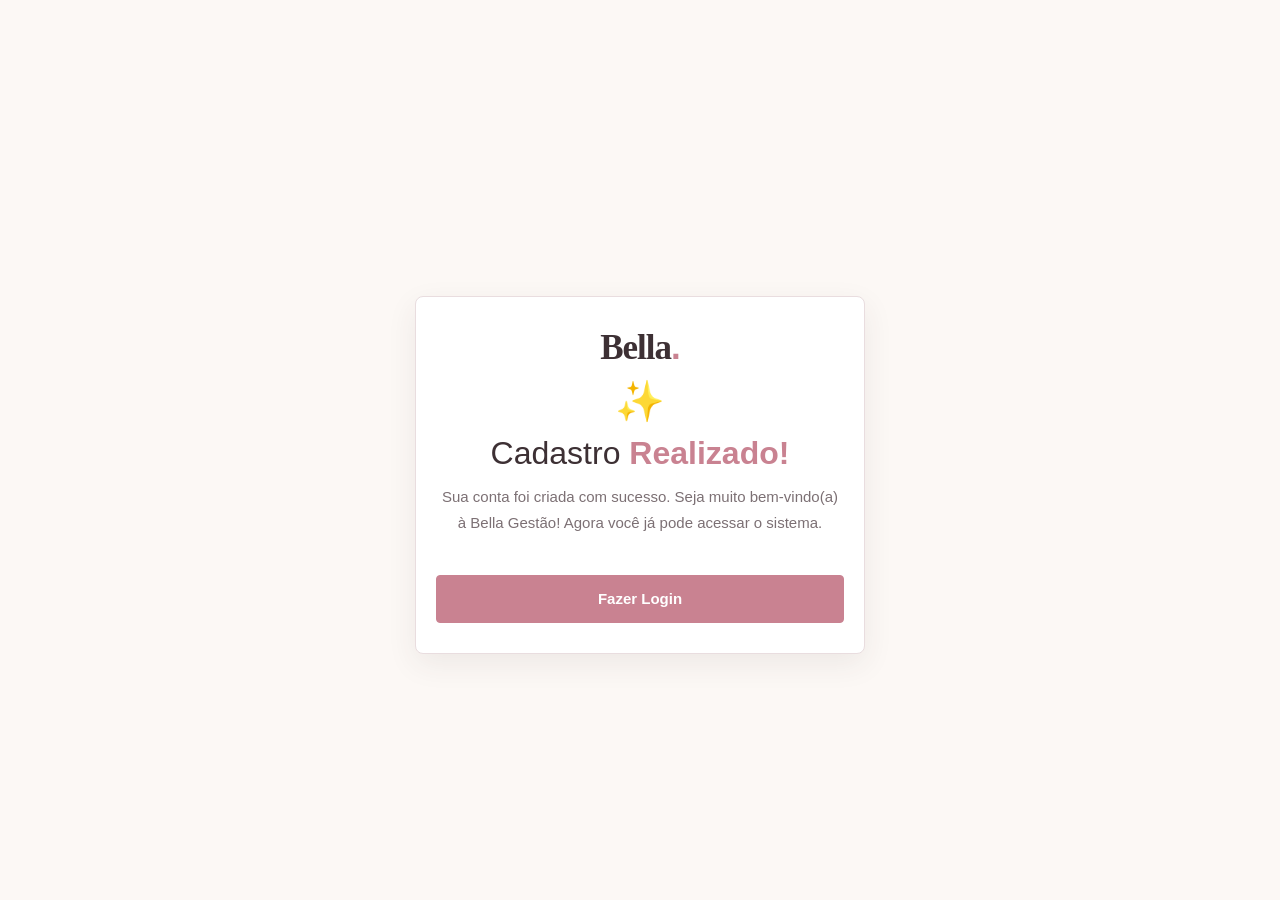
<file: TCC-maria-branch/TCC-ESTETICA (0206)/sucesso.html>
<!DOCTYPE html>
<html lang="pt-BR">
<head>
    <meta charset="UTF-8">
    <meta name="viewport" content="width=device-width, initial-scale=1.0">

    <link rel="stylesheet" href="css/style.css">
    <link rel="stylesheet" href="css/autenticacao.css">
    
    <title>Sucesso - Bella Gestão</title>
</head>

<body class="auth-page">

    <main class="auth-container">
        <section class="auth-card" style="text-align: center; padding: 3rem 2rem;">

            <a href="index.html" class="auth-brand" style="justify-content: center; margin-bottom: 1rem;">
                Bella<span>.</span>
            </a>

            <!-- Ícone de sucesso simples usando emoji (você pode trocar por uma imagem/svg) -->
            <div style="font-size: 4rem; margin: 10px 0;">✨</div>

            <h1 class="heading">
                Cadastro <span>Realizado!</span>
            </h1>

            <p class="section-description" style="margin-bottom: 2rem;">
                Sua conta foi criada com sucesso. Seja muito bem-vindo(a) à Bella Gestão! Agora você já pode acessar o sistema.
            </p>

            <a href="login.html" class="auth-submit" style="text-decoration: none; display: inline-block; text-align: center; width: 100%; box-sizing: border-box;">
                Fazer Login
            </a>

        </section>
    </main>

</body>
</html>
</file>
<file: TCC-maria-branch/TCC-ESTETICA (0206)/css/style.css>
/* ==================================================
RESET GERAL
================================================== */

* {
  margin: 0;
  padding: 0;
  box-sizing: border-box;
  font-family: "Arial", sans-serif;
}

html {
  font-size: 62.5%;
  scroll-behavior: smooth;
  scroll-padding-top: 9rem;
}

body {
  background: #fff;
  color: #3d3034;
}

a {
  text-decoration: none;
}

img {
  max-width: 100%;
  display: block;
}

ul {
  list-style: none;
}

section {
  padding: 7rem 9%;
}


/* ==================================================
CORES
================================================== */

:root {
  --pink: #c98291; /* Cor principal do site, usada em botões, ícones e destaques. */
  --dark-pink: #a95f70; /* Cor secundária, usada em efeitos de hover e destaques. */

  --rose: #e7b8c0; /* Cor de destaque suave, usada em elementos decorativos e detalhes. */
  --light-pink: #f9edef; /* Cor de fundo suave, usada em seções e áreas de destaque. */

  --nude: #f5eee9; /* Cor neutra, usada em fundos e áreas de conteúdo. */
  --cream: #fcf8f5; /* Cor de fundo clara, usada em seções e áreas de destaque. */

  --gold: #b18a52; /* Cor de destaque elegante, usada em títulos e elementos decorativos. */

  --dark: #3d3034; /* Cor de texto principal, usada em títulos e parágrafos. */
  --gray: #7c7074; /* Cor de texto secundário, usada em descrições e detalhes. */

  --white: #fff; /* Cor de fundo clara, usada em seções e áreas de destaque. */
  --border: #e9dddf; /* Cor de borda suave, usada em separadores e contornos. */
} 


/* ==================================================
BOTÃO
================================================== */

.btn {
  display: inline-flex;
  align-items: center;
  justify-content: center;
  gap: 1rem;

  margin-top: 2rem;

  padding: 1.4rem 3rem;

  background: var(--pink);
  color: #fff;

  border-radius: .4rem;

  font-size: 1.5rem;
  font-weight: 600;

  border: 1px solid var(--pink);

  cursor: pointer;

  transition: .3s;
}

.btn:hover {
  background: var(--dark-pink);
  border-color: var(--dark-pink);

  transform: translateY(-2px);

  box-shadow: 0 .8rem 2rem rgba(169, 95, 112, .2);
}

.btn-outline {
  background: transparent;
  color: var(--pink);
}

.btn-outline:hover {
  color: #fff;
}


/* ==================================================
TÍTULOS
================================================== */

.heading {
  text-align: center;

  font-size: 4rem;
  font-weight: 400;

  color: var(--dark);

  margin-bottom: 1.5rem;
}

.heading span {
  color: var(--pink);
  font-weight: 600;
}

.section-description {
  max-width: 65rem;

  margin: 0 auto 4rem;

  text-align: center;

  color: var(--gray);

  font-size: 1.6rem;

  line-height: 1.8;
}

.section-label {
  display: inline-block;

  margin-bottom: 1.5rem;

  color: var(--gold);

  font-size: 1.3rem;

  font-weight: 700;

  letter-spacing: .2rem;
}


/* ==================================================
HEADER
================================================== */

.header {
  position: fixed;

  top: 0;
  left: 0;
  right: 0;

  z-index: 1000;

  height: 9rem;

  padding: 0 9%;

  display: flex;
  align-items: center;
  justify-content: space-between;

  background: rgba(255,255,255,.97);

  box-shadow: 0 .3rem 1.5rem rgba(70,40,50,.07);
}

.logo {
  color: var(--dark);

  font-family: Georgia, serif;

  font-size: 3.2rem;

  font-weight: 700;

  letter-spacing: -.1rem;
}

/* Define a cor do ponto da logo. */

.logo span {
  color: var(--pink);
}

/* Controla o tamanho da imagem da logo dentro do cabeçalho. */

.logo-img {
  height: 6rem;
  width: auto;
  object-fit: contain;
}

.navbar {
  display: flex;

  gap: 2.5rem;
}

.navbar a {
  position: relative;

  display: flex;
  align-items: center;
  gap: .6rem;

  color: var(--dark);

  font-size: 1.5rem;

  transition: .3s;
}

.navbar a img {
  width: 1.8rem;
  height: 1.8rem;
  object-fit: contain;
}

.navbar a::after {
  content: "";

  position: absolute;

  left: 0;
  bottom: -.7rem;

  width: 0;
  height: .2rem;

  background: var(--pink);

  transition: .3s;
}

.navbar a:hover {
  color: var(--pink);
}

.navbar a:hover::after {
  width: 100%;
}

.header-icons {
  display: flex;
  gap: 1.8rem;
}

.header-icons a {
  width: 3.8rem;
  height: 3.8rem;

  display: flex;
  align-items: center;
  justify-content: center;

  border-radius: 50%;

  background: var(--light-pink);

  color: var(--pink);

  font-size: 1.5rem;

  transition: .3s;
}

.header-icons a:hover {
  background: var(--pink);
  color: #fff;
  transform: translateY(-.2rem);
}

#menu-toggle {
  display: none;
}

.menu-icon {
  display: none;

  font-size: 2.5rem;

  cursor: pointer;

  color: var(--dark);
}


/* ==================================================
HOME
Boas-vindas e slider de destaques.
================================================== */

.home {
  min-height: 100vh;

  padding-top: 9rem;

  display: flex;
  flex-wrap: wrap;
  align-items: center;
  justify-content: space-between;

  gap: 4rem;

  background:
      linear-gradient(
          90deg,
          rgba(255,250,248,.98) 0%,
          rgba(255,250,248,.92) 55%,
          rgba(255,250,248,.55) 100%
      ),
      url("https://images.unsplash.com/photo-1516975080664-ed2fc6a32937?auto=format&fit=crop&w=2200&q=90");

  background-size: cover;
  background-position: center;
}

.home-content {
  flex: 1 1 50rem;
  max-width: 62rem;
}

.small-title {
  display: inline-block;

  margin-bottom: 2rem;

  color: var(--gold);

  font-size: 1.3rem;

  font-weight: 700;

  letter-spacing: .25rem;
}

.home-content h1 {
  font-family: Georgia, serif;

  font-size: 5.5rem;

  font-weight: 400;

  line-height: 1.15;

  color: var(--dark);
}

.home-content h1 span {
  display: block;

  color: var(--pink);

  font-style: italic;
}

.home-content p {
  max-width: 52rem;

  margin-top: 2rem;

  color: var(--gray);

  font-size: 1.6rem;

  line-height: 1.9;
}

.home-buttons {
  display: flex;
  flex-wrap: wrap;

  gap: 1.2rem;
}

/* ==================================================
ABOUT
================================================== */

.about {
  background: #fff;
}

.about-row {
  display: flex;

  align-items: center;

  gap: 7rem;

  margin-top: 4rem;
}

.about-image {
  position: relative;

  flex: 1 1 45rem;
}

.about-image img {
  width: 100%;

  height: 50rem;

  object-fit: cover;

  border-radius: 1rem;
}

.experience {
  position: absolute;

  right: -3rem;
  bottom: 3rem;

  width: 15rem;
  height: 15rem;

  display: flex;
  flex-direction: column;
  align-items: center;
  justify-content: center;

  background: var(--pink);

  color: #fff;

  border-radius: 50%;

  text-align: center;

  border: .7rem solid #fff;
}

.experience strong {
  font-family: Georgia, serif;

  font-size: 4rem;
}

.experience span {
  font-size: 1.2rem;

  line-height: 1.5;
}

.about-content {
  flex: 1 1 50rem;
}

.about-content h3 {
  max-width: 50rem;

  font-family: Georgia, serif;

  font-size: 4rem;

  font-weight: 400;

  line-height: 1.2;

  color: var(--dark);

  margin-bottom: 2rem;
}

.about-content p {
  color: var(--gray);

  font-size: 1.6rem;

  line-height: 1.9;

  margin-bottom: 1.5rem;
}

.about-list {
  display: grid;

  grid-template-columns: 1fr 1fr;

  gap: 1.2rem;

  margin-top: 2rem;
}

.about-list div {
  color: var(--dark);

  font-size: 1.4rem;
}

.about-list i {
  color: var(--pink);

  margin-right: .7rem;
}


/* ==================================================
BENEFÍCIOS
================================================== */

.icons-container {
  padding: 4rem 9%;

  display: grid;

  grid-template-columns: repeat(4, 1fr);

  gap: 1.5rem;

  background: var(--cream);

  border-top: 1px solid var(--border);
  border-bottom: 1px solid var(--border);
}

.icons {
  display: flex;

  align-items: center;

  gap: 1.5rem;

  padding: 2rem;
}

.icons > i {
  color: var(--pink);

  font-size: 2.8rem;
}

.info h3 {
  color: var(--dark);

  font-size: 1.5rem;

  margin-bottom: .5rem;
}

.info span {
  color: var(--gray);

  font-size: 1.2rem;
}


/* ==================================================
SERVICES
Serviços divididos em dois grupos: Procedimentos
(feitos no espaço) e Produtos (para levar pra casa).
================================================== */

.services {
  background: #fff;
}

/* Cada grupo (Procedimentos / Produtos). */

.service-group {
  margin-top: 4rem;
}

.service-group:first-of-type {
  margin-top: 0;
}

/* Cabeçalho de cada grupo, com título e uma linha
decorativa ao lado para separar visualmente. */

.service-group-title {
  display: flex;

  align-items: baseline;

  gap: 1.5rem;

  margin-bottom: 2.5rem;
}

.service-group-title h3 {
  color: var(--dark);

  font-family: Georgia, serif;

  font-size: 2.6rem;

  font-weight: 400;

  white-space: nowrap;
}

.service-group-title span {
  color: var(--gray);

  font-size: 1.4rem;
}

/* Linha decorativa que preenche o espaço restante
ao lado do título do grupo. */

.service-group-title::after {
  content: "";

  flex: 1;

  height: 1px;

  background: var(--border);
}

.service-grid {
  display: grid;

  grid-template-columns: repeat(4, 1fr);

  gap: 2.5rem;
}

.service-card {
  background: #fff;

  border: 1px solid var(--border);

  transition: .4s;

  overflow: hidden;
}

.service-card:hover {
  transform: translateY(-.7rem);

  box-shadow: 0 1.5rem 4rem rgba(80,40,50,.12);
}

.service-image {
  position: relative;

  height: 20rem;

  overflow: hidden;
}

.service-image img {
  width: 100%;
  height: 100%;

  object-fit: cover;

  transition: .5s;
}

.service-card:hover .service-image img {
  transform: scale(1.06);
}

.service-info {
  position: relative;

  padding: 3rem 2rem 2.5rem;
}

.service-icon {
  position: absolute;

  top: -2.8rem;
  right: 2rem;

  width: 5.5rem;
  height: 5.5rem;

  display: flex;
  align-items: center;
  justify-content: center;

  background: var(--pink);

  color: #fff;

  border-radius: 50%;

  font-size: 2rem;

  border: .5rem solid #fff;
}

.service-info h3 {
  color: var(--dark);

  font-family: Georgia, serif;

  font-size: 1.9rem;

  font-weight: 400;

  margin-bottom: 1rem;
}

.service-info p {
  color: var(--gray);

  font-size: 1.35rem;

  line-height: 1.7;

  min-height: 6.5rem;
}

.service-info a {
  display: inline-flex;

  align-items: center;

  gap: 1rem;

  margin-top: 1.5rem;

  color: var(--pink);

  font-size: 1.4rem;

  font-weight: 600;
}

.service-info a i {
  transition: .3s;
}

.service-info a:hover i {
  transform: translateX(.5rem);
}


/* ==================================================
CONTACT
Informações de contato, em cartões numa grade.
================================================== */

.contact {
  background: var(--cream);
}

.contact-info {
  display: grid;

  grid-template-columns: repeat(3, 1fr);

  gap: 2rem;

  max-width: 90rem;

  margin: 0 auto;
}

.contact-info > div {
  display: flex;

  align-items: center;

  gap: 1.5rem;

  padding: 2.5rem 2rem;

  background: #fff;

  border: 1px solid var(--border);
}

.contact-info > div > i {
  width: 4.5rem;
  height: 4.5rem;

  display: flex;
  align-items: center;
  justify-content: center;

  flex-shrink: 0;

  background: var(--light-pink);

  color: var(--pink);

  border-radius: 50%;

  font-size: 1.6rem;
}

.contact-info span {
  display: block;

  color: #999;

  font-size: 1.2rem;

  margin-bottom: .4rem;
}

.contact-info strong {
  color: var(--dark);

  font-size: 1.4rem;

  font-weight: 500;
}


/* ==================================================
RESPONSIVO
================================================== */

@media (max-width: 1100px) {

  html {
    font-size: 58%;
  }

  .header {
    padding: 0 5%;
  }

  section {
    padding-left: 5%;
    padding-right: 5%;
  }

  .icons-container {
    padding-left: 5%;
    padding-right: 5%;
  }

  footer {
    padding-left: 5%;
    padding-right: 5%;
  }

  .service-grid {
    grid-template-columns: repeat(2, 1fr);
  }

  .rodape {
    grid-template-columns: 1fr 1fr;
  }
}

@media (max-width: 850px) {

  .menu-icon {
    display: block;

    order: 3;
  }

  .header-icons {
    margin-left: auto;
    margin-right: 2rem;
  }

  .navbar {
    position: absolute;

    top: 100%;
    left: 0;
    right: 0;

    display: none;

    flex-direction: column;

    gap: 0;

    background: #fff;

    border-top: 1px solid var(--border);

    box-shadow: 0 1rem 2rem rgba(0,0,0,.05);
  }

  .navbar a {
    padding: 1.7rem 5%;

    border-bottom: 1px solid var(--border);

    font-size: 1.6rem;
  }

  .navbar a::after {
    display: none;
  }

  #menu-toggle:checked ~ .navbar {
    display: flex;
  }

  .home-content h1 {
    font-size: 4.4rem;
  }

  .about-row {
    flex-direction: column;
  }

  .about-image,
  .about-content {
    width: 100%;
  }

  .icons-container {
    grid-template-columns: repeat(2, 1fr);
  }

  .service-group-title {
    flex-wrap: wrap;
  }

  .contact-info {
    grid-template-columns: repeat(2, 1fr);
  }
}

@media (max-width: 600px) {

  html {
    font-size: 55%;
  }

  .header {
    height: 7rem;

    padding: 0 2rem;
  }

  .logo-img {
    height: 4.5rem;
  }

  .header-icons {
    gap: .8rem;
  }

  .header-icons a {
    width: 3.5rem;
    height: 3.5rem;
  }

  section {
    padding: 5rem 2rem;
  }

  .home {
    padding-top: 9rem;
  }

  .home-content h1 {
    font-size: 3.8rem;
  }

  .home-content p {
    font-size: 1.5rem;
  }

  .home-buttons {
    flex-direction: column;

    align-items: flex-start;
  }

  .heading {
    font-size: 3.2rem;
  }

  .about-image img {
    height: 38rem;
  }

  .experience {
    width: 12rem;
    height: 12rem;

    right: 1rem;
  }

  .about-content h3 {
    font-size: 3.2rem;
  }

  .about-list {
    grid-template-columns: 1fr;
  }

  .icons-container {
    grid-template-columns: 1fr;

    padding: 3rem 2rem;
  }

  .service-grid {
    grid-template-columns: 1fr;
  }

  .service-group-title::after {
    display: none;
  }

  .contact-info {
    grid-template-columns: 1fr;
  }
}


/* ==================================================
FOOTER
Rodapé com informações, links e redes sociais.
================================================== */

.footer {
  padding: 6rem 9% 2rem;

  background: #302629;

  color: #fff;
}

/* Organiza as colunas do rodapé. */

.footer-grid {
  display: grid;

  grid-template-columns:
      2fr 1fr 1.3fr 1.5fr;

  gap: 5rem;

  padding-bottom: 4rem;
}

/* Define a cor branca da logo no rodapé. */

.footer .logo {
  color: #fff;
}

/* Texto da área principal do rodapé. */

.footer-box.brand p {
  max-width: 35rem;

  margin-top: 2rem;

  color: #bdb1b4;

  font-size: 1.4rem;

  line-height: 1.9;
}

/* Títulos das colunas do rodapé. */

.footer-box h3 {
  margin-bottom: 2rem;

  color: #fff;

  font-size: 1.7rem;
}

/* Links das colunas do rodapé. */

.footer-box > a {
  display: block;

  margin-bottom: 1.2rem;

  color: #bdb1b4;

  font-size: 1.4rem;

  transition: .3s;
}

/* Efeito dos links do rodapé ao passar o mouse. */

.footer-box > a:hover {
  color: var(--rose);

  transform: translateX(.4rem);
}

/* Textos de contato do rodapé. */

.footer-box > p {
  margin-bottom: 1.3rem;

  color: #bdb1b4;

  font-size: 1.3rem;

  line-height: 1.5;
}

/* Ícones dos contatos do rodapé. */

.footer-box > p i {
  width: 2rem;

  margin-right: .5rem;

  color: var(--rose);
}

/* Área das redes sociais. */

.social {
  display: flex;

  gap: 1rem;

  margin-top: 2rem;
}

/* Botões das redes sociais. */

.social a {
  width: 4rem;
  height: 4rem;

  display: flex;
  align-items: center;
  justify-content: center;

  background: #44383b;

  color: #fff;

  border-radius: 50%;

  font-size: 1.5rem;

  transition: .3s;
}

/* Efeito dos botões sociais no hover. */

.social a:hover {
  background: var(--pink);

  transform: translateY(-.3rem);
}

/* Área inferior do rodapé. */

.credit {
  display: flex;

  align-items: center;
  justify-content: space-between;

  gap: 2rem;

  padding-top: 2rem;

  border-top: 1px solid #514548;

  color: #9f9497;

  font-size: 1.3rem;
}

/* Destaca o nome da empresa nos créditos. */

.credit span {
  color: var(--rose);
}

/* Define a cor do ícone de coração. */

.credit i {
  color: var(--pink);
}

.cart-icon {
    position: relative !important; /* Garante que é o ponto de referência para o contador */
    width: 3.8rem;
    height: 3.8rem;
    display: flex;
    align-items: center;
    justify-content: center;
    border-radius: 50%;
    background: var(--light-pink);
    color: var(--pink);
    font-size: 1.5rem;
    transition: .3s;
}

.cart-icon #cartCount {
    position: absolute !important;
    top: -0.3rem;
    right: -0.3rem;
    min-width: 1.8rem;
    height: 1.8rem;
    padding: 0 .4rem;
    display: flex;
    align-items: center;
    justify-content: center;
    border: 2px solid #fff;
    border-radius: 50%;
    background: var(--dark-pink);
    color: #fff;
    font-size: 1rem;
    font-weight: 700;
    line-height: 1;
}



/* =========================================================
   CORREÇÕES DE RESPONSIVIDADE — SITE BELLA GESTÃO
   Adicionar no final do style.css
========================================================= */

/* Evita rolagem horizontal e elementos maiores que a tela. */
html,
body {
    width: 100%;
    max-width: 100%;
    overflow-x: clip;
}

img {
    max-width: 100%;
}

/* Corrige as colunas que podem ultrapassar a tela. */
.home-content,
.about-content,
.about-image,
.service-card,
.service-info,
.contact-info > div,
.footer-box {
    min-width: 0;
}

.home-content,
.about-content,
.service-info,
.footer-box {
    overflow-wrap: anywhere;
}

/* =========================================================
   CABEÇALHO
========================================================= */

.header {
    width: 100%;
    min-width: 0;
    gap: 1.5rem;
}

.header .logo,
.header .logo-img {
    flex-shrink: 0;
}

.navbar {
    min-width: 0;
}

.header-icons {
    align-items: center;
    flex-shrink: 0;
}

/* =========================================================
   TABLETS
========================================================= */

@media (max-width: 850px) {
    .header {
        padding: 0 3%;
        gap: 1rem;
    }

    .menu-icon {
        display: block;
        order: 3;
        flex-shrink: 0;
    }

    .header-icons {
        order: 2;
        margin-left: auto;
        margin-right: 1rem;
        gap: 0.8rem;
    }

    .navbar {
        position: absolute;
        top: 100%;
        left: 0;
        right: 0;
        width: 100%;
        max-height: calc(100vh - 7rem);
        overflow-y: auto;
        display: none;
        flex-direction: column;
        align-items: stretch;
        gap: 0;
        background: #fff;
        border-top: 1px solid var(--border);
        box-shadow: 0 1rem 2rem rgba(0, 0, 0, 0.05);
    }

    #menu-toggle:checked ~ .navbar {
        display: flex;
    }

    .navbar a {
        width: 100%;
        padding: 1.5rem 2rem;
        border-bottom: 1px solid var(--border);
        font-size: 1.5rem;
    }

    .navbar a::after {
        display: none;
    }

    .about-row {
        gap: 3rem;
    }

    .about-image,
    .about-content {
        flex: 1 1 100%;
    }

    .about-image img {
        width: 100%;
        height: auto;
        min-height: 30rem;
        max-height: 45rem;
        object-fit: cover;
    }

    .service-grid {
        grid-template-columns: repeat(2, minmax(0, 1fr));
        gap: 2rem;
    }

    .contact-info {
        grid-template-columns: repeat(2, minmax(0, 1fr));
    }

    /* Corrige o rodapé: as regras antigas usavam
       seletores que não correspondiam ao HTML. */
    .footer {
        padding: 4rem 5% 2rem;
    }

    .footer-grid {
        grid-template-columns: repeat(2, minmax(0, 1fr));
        gap: 3rem;
    }
}

/* =========================================================
   CELULARES
========================================================= */

@media (max-width: 600px) {
    html {
        font-size: 55%;
        scroll-padding-top: 7rem;
    }

    body {
        font-size: 1.5rem;
    }

    /* Cabeçalho */
    .header {
        height: 7rem;
        padding: 0 1.2rem;
        gap: 0.7rem;
    }

    .logo {
        font-size: 2.4rem;
        letter-spacing: -0.05rem;
    }

    .logo-img {
        height: 4.5rem;
        max-width: 13rem;
        object-fit: contain;
    }

    .header-icons {
        margin-left: auto;
        margin-right: 0;
        gap: 0.6rem;
    }

    .header-icons a,
    .cart-icon {
        width: 3.5rem;
        height: 3.5rem;
        flex-shrink: 0;
    }

    .menu-icon {
        display: block;
        order: 3;
        flex-shrink: 0;
        padding: 0.4rem;
        font-size: 2.4rem;
    }

    .navbar {
        top: 100%;
        left: 0;
        right: 0;
        width: 100%;
        max-height: calc(100dvh - 7rem);
        overflow-y: auto;
        padding: 0;
    }

    .navbar a {
        padding: 1.5rem 2rem;
        font-size: 1.5rem;
    }

    /* Espaçamento das seções */
    section {
        padding: 5rem 2rem;
        scroll-margin-top: 7rem;
    }

    /* Página inicial */
    .home {
        min-height: 0;
        padding: 10rem 2rem 5rem;
        gap: 2.5rem;
        background-position: center;
    }

    .home-content {
        flex: 1 1 100%;
        width: 100%;
        max-width: 100%;
    }

    .home-content h1 {
        font-size: clamp(3.2rem, 8vw, 4rem);
        line-height: 1.2;
        overflow-wrap: break-word;
    }

    .home-content p {
        max-width: 100%;
        font-size: 1.5rem;
        line-height: 1.8;
    }

    .home-buttons {
        flex-direction: column;
        align-items: stretch;
        gap: 1rem;
    }

    .home-buttons .btn {
        width: 100%;
        margin-top: 0.5rem;
        padding: 1.3rem 1.5rem;
        text-align: center;
    }

    /* Títulos e descrições */
    .heading {
        font-size: 3.2rem;
        line-height: 1.25;
        overflow-wrap: break-word;
    }

    .section-description {
        width: 100%;
        font-size: 1.5rem;
        line-height: 1.7;
    }

    /* Sobre nós */
    .about-row {
        flex-direction: column;
        align-items: stretch;
        gap: 3rem;
        margin-top: 2.5rem;
    }

    .about-image,
    .about-content {
        width: 100%;
        flex: 1 1 auto;
    }

    .about-image img {
        width: 100%;
        height: 35rem;
        min-height: 0;
        max-height: none;
        border-radius: 0.8rem;
    }

    .experience {
        width: 11rem;
        height: 11rem;
        right: 1rem;
        bottom: 1.5rem;
        border-width: 0.5rem;
    }

    .experience strong {
        font-size: 3rem;
    }

    .about-content h3 {
        font-size: 3rem;
        line-height: 1.25;
    }

    .about-content p {
        font-size: 1.5rem;
        line-height: 1.8;
    }

    .about-list {
        grid-template-columns: minmax(0, 1fr);
        gap: 1.2rem;
    }

    /* Benefícios */
    .icons-container {
        grid-template-columns: minmax(0, 1fr);
        padding: 2rem;
        gap: 0.5rem;
    }

    .icons {
        padding: 1.5rem 0;
        gap: 1.5rem;
    }

    .info h3 {
        font-size: 1.5rem;
    }

    .info span {
        font-size: 1.3rem;
        line-height: 1.5;
    }

    /* Serviços */
    .service-group {
        margin-top: 3rem;
    }

    .service-group-title {
        flex-wrap: wrap;
        align-items: center;
        gap: 0.8rem;
    }

    .service-group-title h3 {
        white-space: normal;
        font-size: 2.4rem;
    }

    .service-group-title span {
        font-size: 1.3rem;
    }

    .service-group-title::after {
        display: none;
    }

    .service-grid {
        grid-template-columns: minmax(0, 1fr);
        gap: 2rem;
        width: 100%;
    }

    .service-card {
        width: 100%;
    }

    .service-image {
        width: 100%;
        height: clamp(18rem, 58vw, 25rem);
    }

    .service-image img {
        width: 100%;
        height: 100%;
        object-fit: cover;
    }

    .service-info {
        padding: 3rem 1.8rem 2rem;
    }

    .service-info p {
        min-height: 0;
        font-size: 1.4rem;
        line-height: 1.7;
    }

    /* Contato */
    .contact-info {
        grid-template-columns: minmax(0, 1fr);
        gap: 1.5rem;
        width: 100%;
    }

    .contact-info > div {
        width: 100%;
        padding: 2rem 1.5rem;
        gap: 1.2rem;
    }

    .contact-info > div > i {
        width: 4rem;
        height: 4rem;
    }

    .contact-info strong {
        overflow-wrap: anywhere;
    }

    /* Rodapé */
    .footer {
        margin-top: 0;
        padding: 4rem 2rem 2rem;
    }

    .footer-grid {
        grid-template-columns: minmax(0, 1fr);
        gap: 2.5rem;
        padding-bottom: 3rem;
    }

    .footer-box.brand p {
        max-width: 100%;
    }

    .social {
        flex-wrap: wrap;
    }

    .credit {
        flex-direction: column;
        align-items: flex-start;
        justify-content: flex-start;
        gap: 1rem;
        font-size: 1.2rem;
        line-height: 1.7;
    }
}

/* =========================================================
   CELULARES ESTREITOS
========================================================= */

@media (max-width: 380px) {
    .header {
        padding: 0 0.8rem;
        gap: 0.4rem;
    }

    .logo {
        font-size: 2rem;
    }

    .logo-img {
        height: 3.8rem;
        max-width: 10rem;
    }

    .header-icons {
        gap: 0.4rem;
    }

    .header-icons a,
    .cart-icon {
        width: 3.1rem;
        height: 3.1rem;
    }

    .menu-icon {
        font-size: 2.1rem;
    }

    .cart-icon #cartCount {
        top: -0.4rem;
        right: -0.4rem;
        min-width: 1.6rem;
        height: 1.6rem;
        font-size: 0.9rem;
    }

    section {
        padding-left: 1.5rem;
        padding-right: 1.5rem;
    }

    .home {
        padding-left: 1.5rem;
        padding-right: 1.5rem;
    }

    .heading {
        font-size: 2.9rem;
    }

    .contact-info > div {
        padding: 1.5rem 1rem;
    }
}


/* Corrige o tamanho dos ícones do cabeçalho no celular */
@media (max-width: 750px) {
    .header-icons a {
        flex: 0 0 3.6rem;
        width: 3.6rem;
        min-width: 3.6rem;
        max-width: 3.6rem;
        height: 3.6rem;
        min-height: 3.6rem;
        padding: 0;
        aspect-ratio: 1 / 1;
        border-radius: 50%;
        box-sizing: border-box;
    }

   /* Corrige o ícone de perfil no cabeçalho mobile */
@media (max-width: 750px) {
    .header-icons a img {
        width: 2rem;
        height: 2rem;
        max-width: 2rem;
        max-height: 2rem;
        object-fit: contain;
        aspect-ratio: 1 / 1;
        flex-shrink: 0;
    }
}

  @media (max-width: 750px) {
    .header-icons a img {
        width: 3rem;
        height: 3rem;
        max-width: 3rem;
        max-height: 3rem;
        object-fit: contain;
        aspect-ratio: 1 / 1;
        flex-shrink: 0;
    }
}
</file>
<file: TCC-maria-branch/TCC-ESTETICA (0206)/css/autenticacao.css>
/* ==================================================
   LOGIN E CADASTRO
   MESMA PALETA DO SITE
================================================== */

.auth-page {
    min-height: 100vh;

    display: flex;
    align-items: center;
    justify-content: center;

    padding: 10rem 9% 5rem;

    background: var(--cream);

    color: var(--dark);
}


/* ==================================================
   CONTAINER
================================================== */

.auth-container {
    width: 100%;
    max-width: 45rem;

    margin: 0 auto;
}


/* ==================================================
   CARD
================================================== */

.auth-card {
    width: 100%;

    padding: 4rem;

    background: var(--white);

    border: 1px solid var(--border);

    border-radius: .8rem;

    box-shadow: 0 1rem 3rem rgba(61, 48, 52, .08);
}


/* ==================================================
   LOGO
================================================== */

.auth-brand {
    display: block;

    margin-bottom: 2.5rem;

    text-align: center;

    color: var(--dark);

    font-family: Georgia, serif;

    font-size: 3.5rem;

    font-weight: 700;

    letter-spacing: -.1rem;
}

.auth-brand span {
    color: var(--pink);
}


/* ==================================================
   LABEL DA SEÇÃO
================================================== */

.auth-card .section-label {
    display: block;

    margin-bottom: 1rem;

    color: var(--gold);

    font-size: 1.2rem;

    font-weight: 700;

    letter-spacing: .2rem;

    text-align: center;
}


/* ==================================================
   TÍTULO
================================================== */

.auth-card .heading {
    margin-bottom: 1.2rem;

    color: var(--dark);

    font-size: 3.2rem;

    text-align: center;
}

.auth-card .heading span {
    color: var(--pink);
}


/* ==================================================
   DESCRIÇÃO
================================================== */

.auth-card .section-description {
    margin-bottom: 3rem;

    color: var(--gray);

    font-size: 1.5rem;

    line-height: 1.7;

    text-align: center;
}


/* ==================================================
   FORMULÁRIO
================================================== */

.auth-form {
    width: 100%;
}


/* ==================================================
   GRUPO
================================================== */

.auth-group {
    margin-bottom: 1.8rem;
}


/* ==================================================
   LABEL
================================================== */

.auth-label {
    display: block;

    margin-bottom: .7rem;

    color: var(--dark);

    font-size: 1.4rem;

    font-weight: 600;
}


/* ==================================================
   INPUT
================================================== */

.auth-input {
    width: 100%;
    height: 4.8rem;

    padding: 0 1.4rem;

    box-sizing: border-box;

    background: var(--cream);

    color: var(--dark);

    border: 1px solid var(--border);

    border-radius: .4rem;

    outline: none;

    font-family: Arial, sans-serif;

    font-size: 1.4rem;

    transition: .3s;
}


.auth-input::placeholder {
    color: var(--gray);
}


.auth-input:hover {
    border-color: var(--rose);
}


.auth-input:focus {
    border-color: var(--pink);

    background: var(--white);

    box-shadow: 0 0 0 .3rem rgba(201, 130, 145, .12);
}


/* ==================================================
   BOTÃO
================================================== */

.auth-submit {
    display: flex;

    align-items: center;
    justify-content: center;

    width: 100%;

    min-height: 4.8rem;

    margin-top: 2rem;

    padding: 1.4rem 3rem;

    background: var(--pink);

    color: var(--white);

    border: 1px solid var(--pink);

    border-radius: .4rem;

    font-family: Arial, sans-serif;

    font-size: 1.5rem;

    font-weight: 600;

    cursor: pointer;

    transition: .3s;
}


.auth-submit:hover {
    background: var(--dark-pink);

    border-color: var(--dark-pink);

    transform: translateY(-2px);

    box-shadow: 0 .8rem 2rem rgba(169, 95, 112, .2);
}


.auth-submit:active {
    transform: translateY(0);
}


/* ==================================================
   DIVISOR
================================================== */

.auth-divider {
    display: flex;

    align-items: center;

    gap: 1.2rem;

    margin: 2.5rem 0 2rem;

    color: var(--gray);

    font-size: 1.3rem;
}


.auth-divider::before,
.auth-divider::after {
    content: "";

    flex: 1;

    height: 1px;

    background: var(--border);
}


.auth-divider span {
    padding: 0 .5rem;
}


/* ==================================================
   LINK DE CADASTRO / LOGIN
================================================== */

.auth-link {
    margin: 0;

    color: var(--gray);

    font-size: 1.4rem;

    line-height: 1.6;

    text-align: center;
}


.auth-link a {
    color: var(--pink);

    font-weight: 600;

    text-decoration: none;

    transition: .3s;
}


.auth-link a:hover {
    color: var(--dark-pink);

    text-decoration: underline;
}


/* ==================================================
   VOLTAR
================================================== */

.auth-back {
    display: block;

    margin-top: 2.5rem;

    color: var(--gray);

    font-size: 1.3rem;

    text-align: center;

    text-decoration: none;

    transition: .3s;
}


.auth-back:hover {
    color: var(--pink);
}


/* ==================================================
   RESPONSIVIDADE
================================================== */

@media (max-width: 600px) {

    .auth-page {
        padding: 10rem 5% 4rem;
    }

    .auth-card {
        padding: 3rem 2.2rem;
    }

    .auth-card .heading {
        font-size: 2.8rem;
    }

    .auth-card .section-description {
        font-size: 1.4rem;
    }

}
</file>
